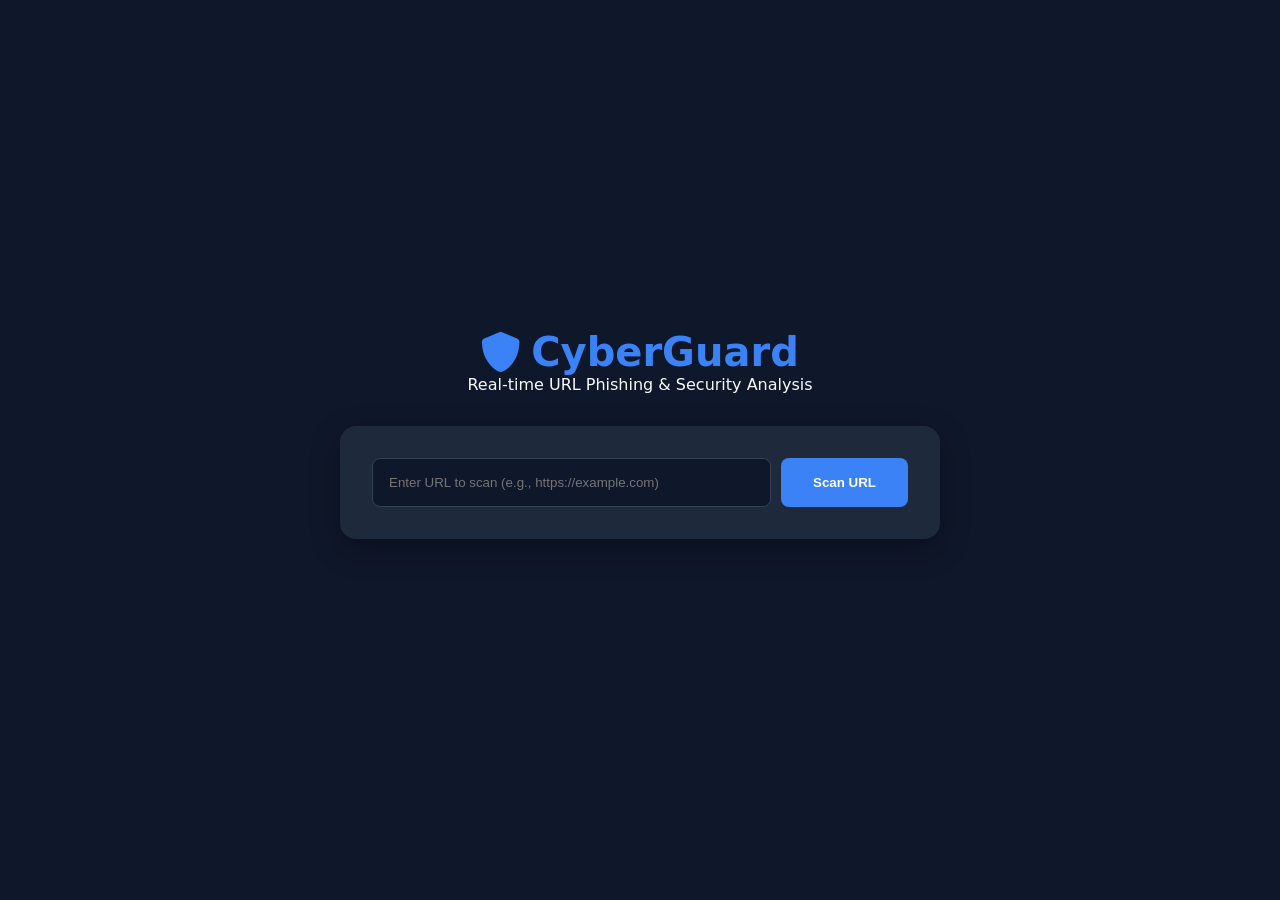
<file: cyberguard/index.html>
<!DOCTYPE html>
<html lang="en">

<head>
    <meta charset="UTF-8">
    <meta name="viewport" content="width=device-width, initial-scale=1.0">
    <title>CyberGuard - URL Security Scanner</title>
    <link rel="stylesheet" href="style.css">
    <link rel="stylesheet" href="https://cdnjs.cloudflare.com/ajax/libs/font-awesome/6.0.0/css/all.min.css">
</head>

<body>
    <div class="container">
        <header>
            <div class="logo"><i class="fas fa-shield-alt"></i> CyberGuard</div>
            <p>Real-time URL Phishing & Security Analysis</p>
        </header>

        <main>
            <div class="scanner-box">
                <input type="text" id="urlInput" placeholder="Enter URL to scan (e.g., https://example.com)">
                <button id="scanBtn">Scan URL</button>
            </div>

            <div id="results" class="hidden">
                <div class="status-card">
                    <div id="statusIcon"></div>
                    <div class="status-info">
                        <h2 id="statusTitle">Analyzing...</h2>
                        <p id="statusDesc"></p>
                    </div>
                </div>

                <div class="details-grid">
                    <div class="detail-item">
                        <span class="label">SSL Validity</span>
                        <span id="sslStatus" class="value">Checking...</span>
                    </div>
                    <div class="detail-item">
                        <span class="label">Safety Score</span>
                        <span id="safetyScore" class="value">0/100</span>
                    </div>
                    <div class="detail-item">
                        <span class="label">Threat Detection</span>
                        <span id="threatType" class="value">None</span>
                    </div>
                </div>
            </div>
        </main>
    </div>
    <script src="script.js"></script>
</body>

</html>
</file>
<file: cyberguard/style.css>
:root {
    --bg: #0f172a;
    --card: #1e293b;
    --primary: #3b82f6;
    --success: #10b981;
    --warning: #f59e0b;
    --danger: #ef4444;
    --text: #f8fafc;
}

* {
    box-sizing: border-box;
    margin: 0;
    padding: 0;
}

body {
    font-family: 'Inter', system-ui, sans-serif;
    background-color: var(--bg);
    color: var(--text);
    display: flex;
    justify-content: center;
    align-items: center;
    min-height: 100vh;
}

.container {
    width: 90%;
    max-width: 600px;
    text-align: center;
}

header {
    margin-bottom: 2rem;
}

.logo {
    font-size: 2.5rem;
    font-weight: 800;
    color: var(--primary);
    display: flex;
    align-items: center;
    justify-content: center;
    gap: 10px;
}

.scanner-box {
    background: var(--card);
    padding: 2rem;
    border-radius: 1rem;
    box-shadow: 0 10px 30px rgba(0, 0, 0, 0.3);
    display: flex;
    gap: 10px;
    margin-bottom: 2rem;
}

input {
    flex: 1;
    padding: 1rem;
    border-radius: 0.5rem;
    border: 1px solid #334155;
    background: #0f172a;
    color: white;
    outline: none;
}

button {
    padding: 1rem 2rem;
    border-radius: 0.5rem;
    border: none;
    background: var(--primary);
    color: white;
    font-weight: 600;
    cursor: pointer;
    transition: 0.3s;
}

button:hover {
    opacity: 0.9;
    transform: translateY(-2px);
}

#results {
    background: var(--card);
    padding: 2rem;
    border-radius: 1rem;
    text-align: left;
    animation: slideUp 0.5s ease-out;
}

@keyframes slideUp {
    from {
        opacity: 0;
        transform: translateY(20px);
    }

    to {
        opacity: 1;
        transform: translateY(0);
    }
}

.status-card {
    display: flex;
    align-items: center;
    gap: 20px;
    padding-bottom: 1.5rem;
    border-bottom: 1px solid #334155;
    margin-bottom: 1.5rem;
}

.status-icon {
    font-size: 3rem;
}

.details-grid {
    display: grid;
    grid-template-columns: 1fr 1fr;
    gap: 15px;
}

.detail-item {
    background: #0f172a;
    padding: 1rem;
    border-radius: 0.5rem;
    display: flex;
    flex-direction: column;
    gap: 5px;
}

.label {
    font-size: 0.8rem;
    color: #94a3b8;
    text-transform: uppercase;
    letter-spacing: 1px;
}

.value {
    font-weight: 700;
    font-size: 1.1rem;
}

.hidden {
    display: none;
}

.safe {
    color: var(--success);
}

.unsafe {
    color: var(--danger);
}
</file>
